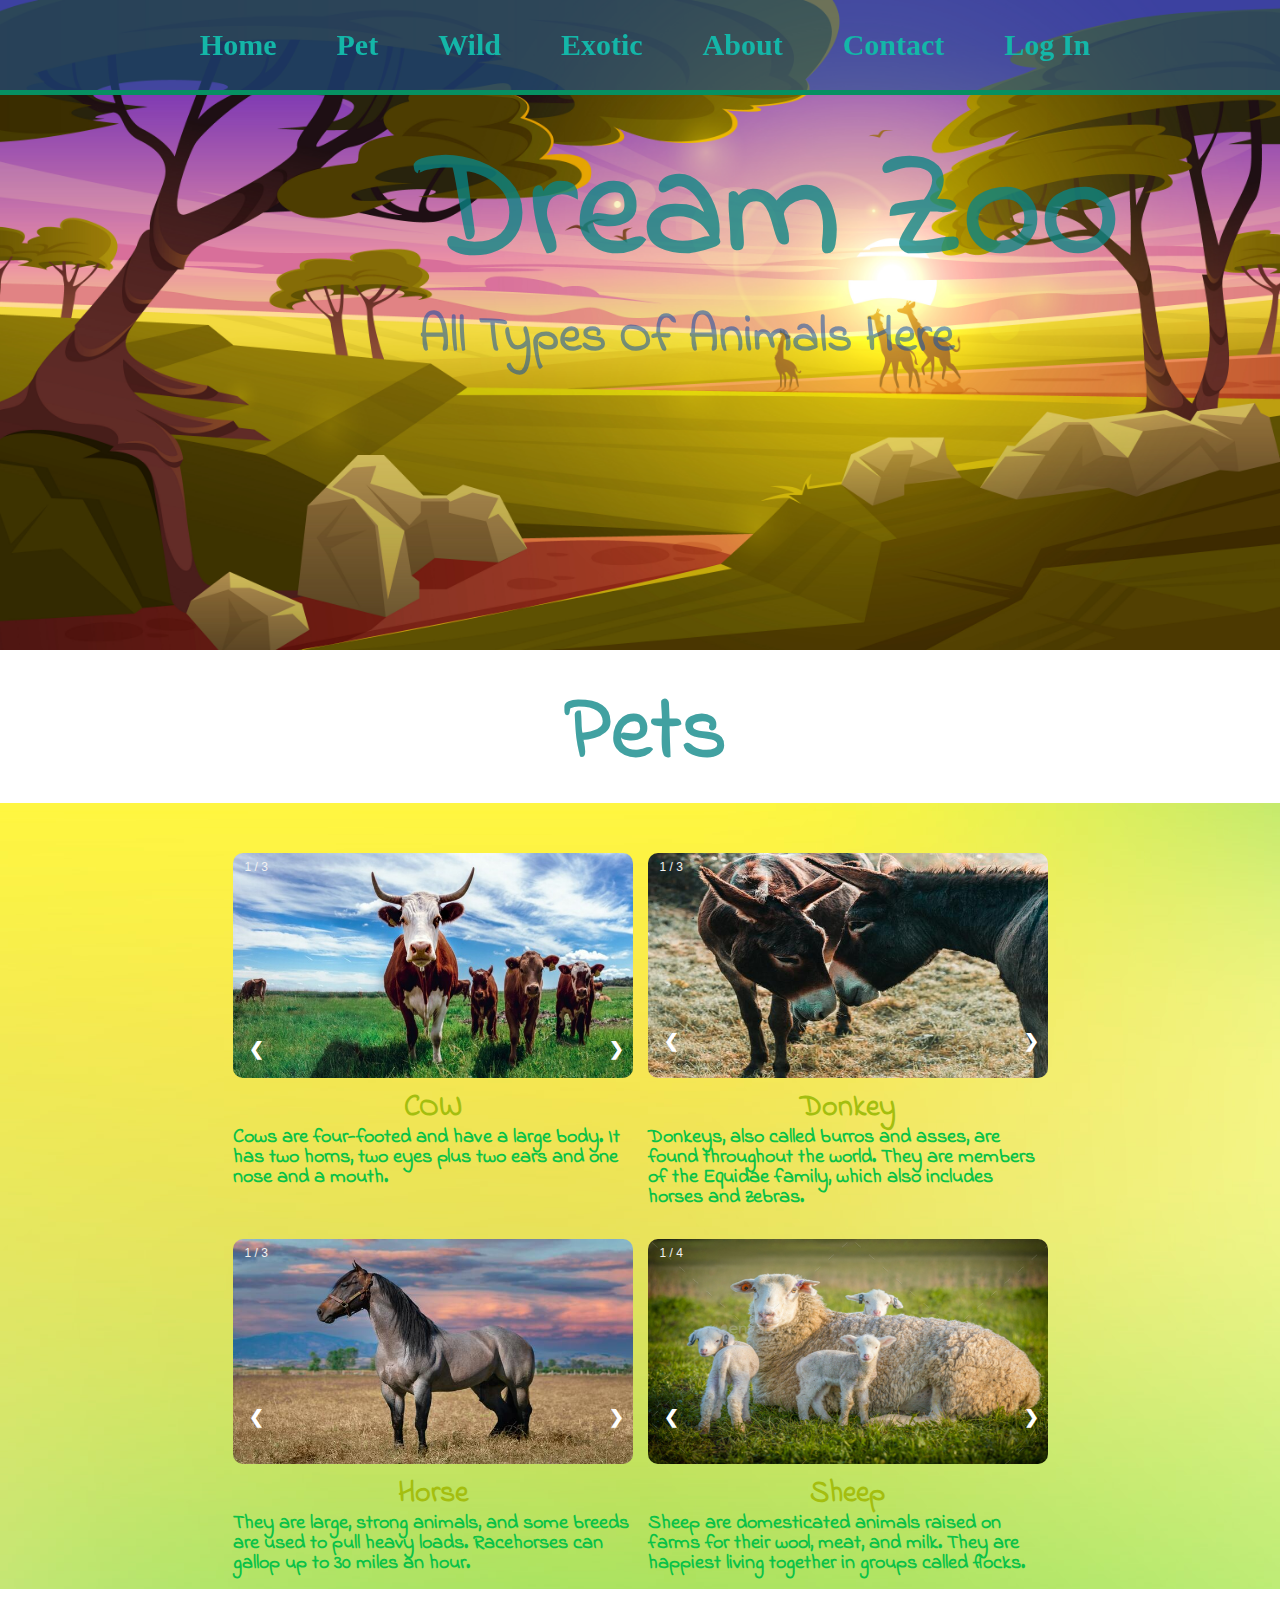
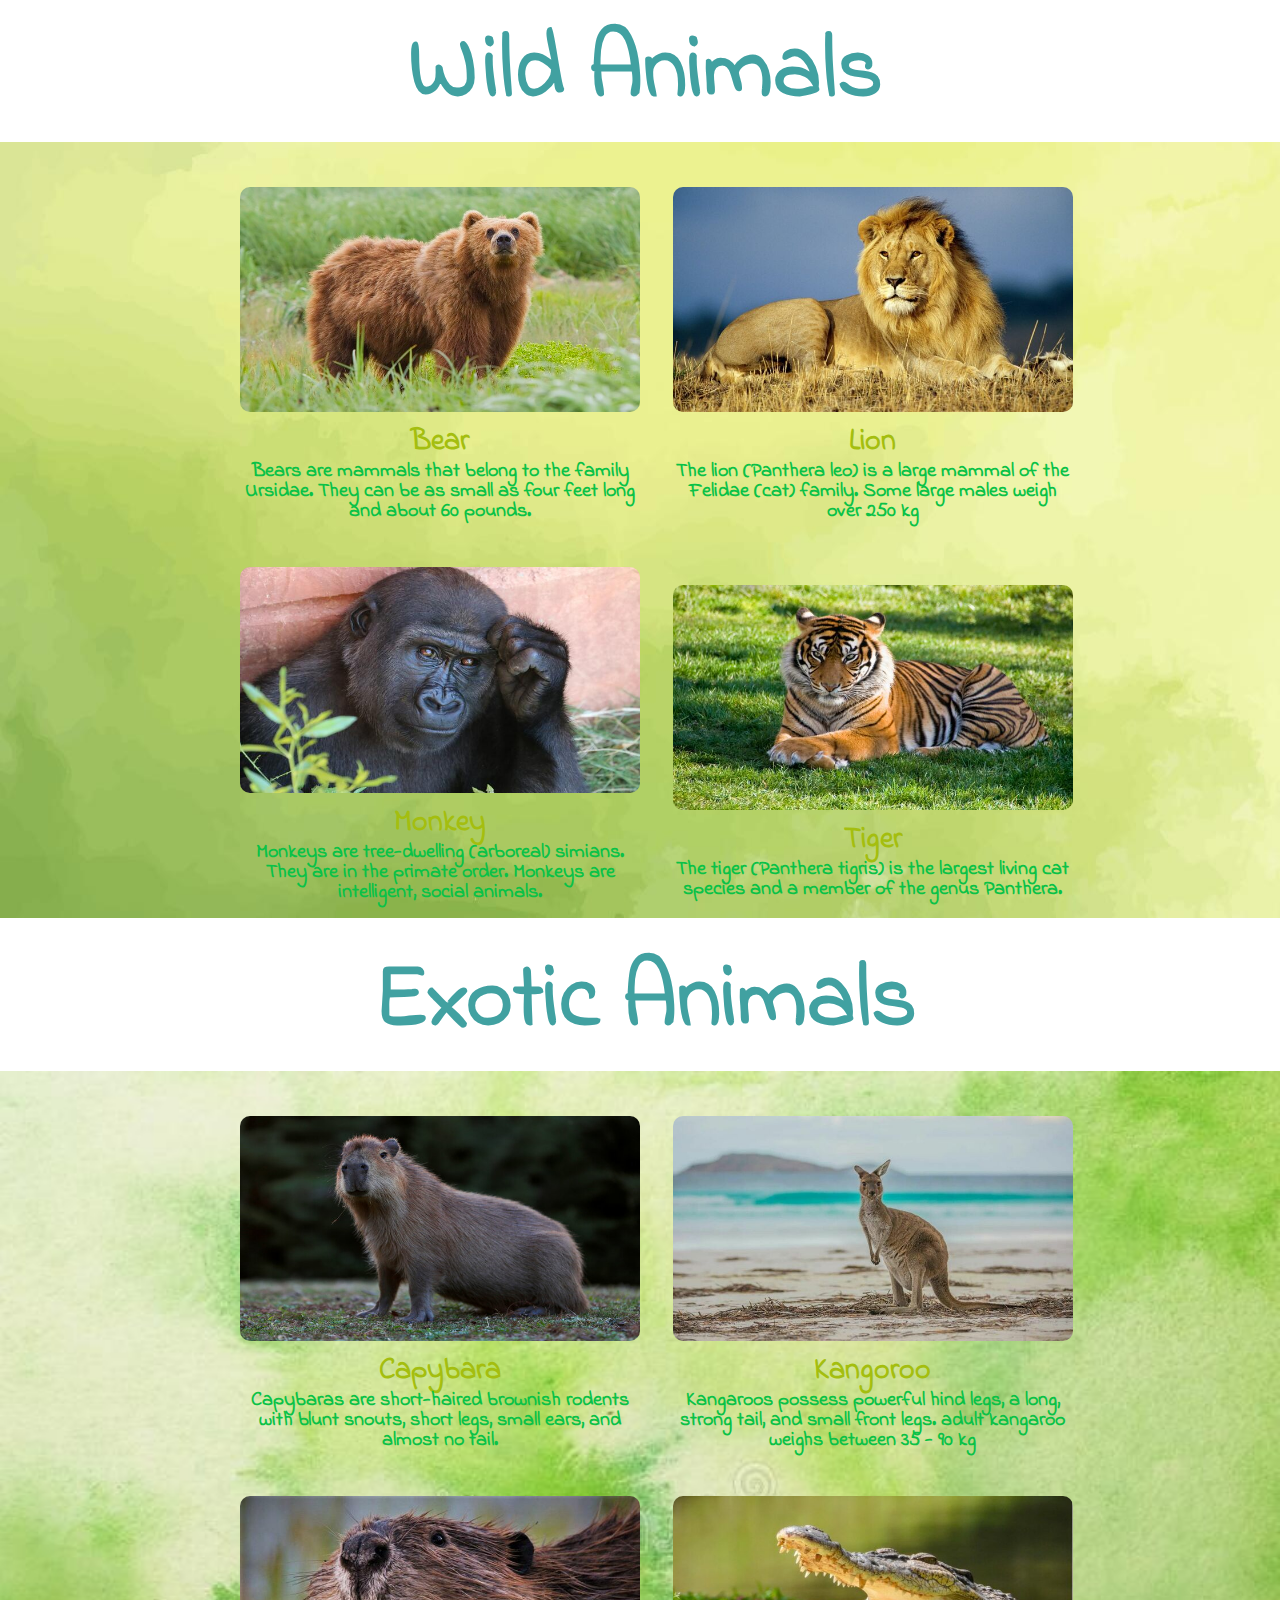
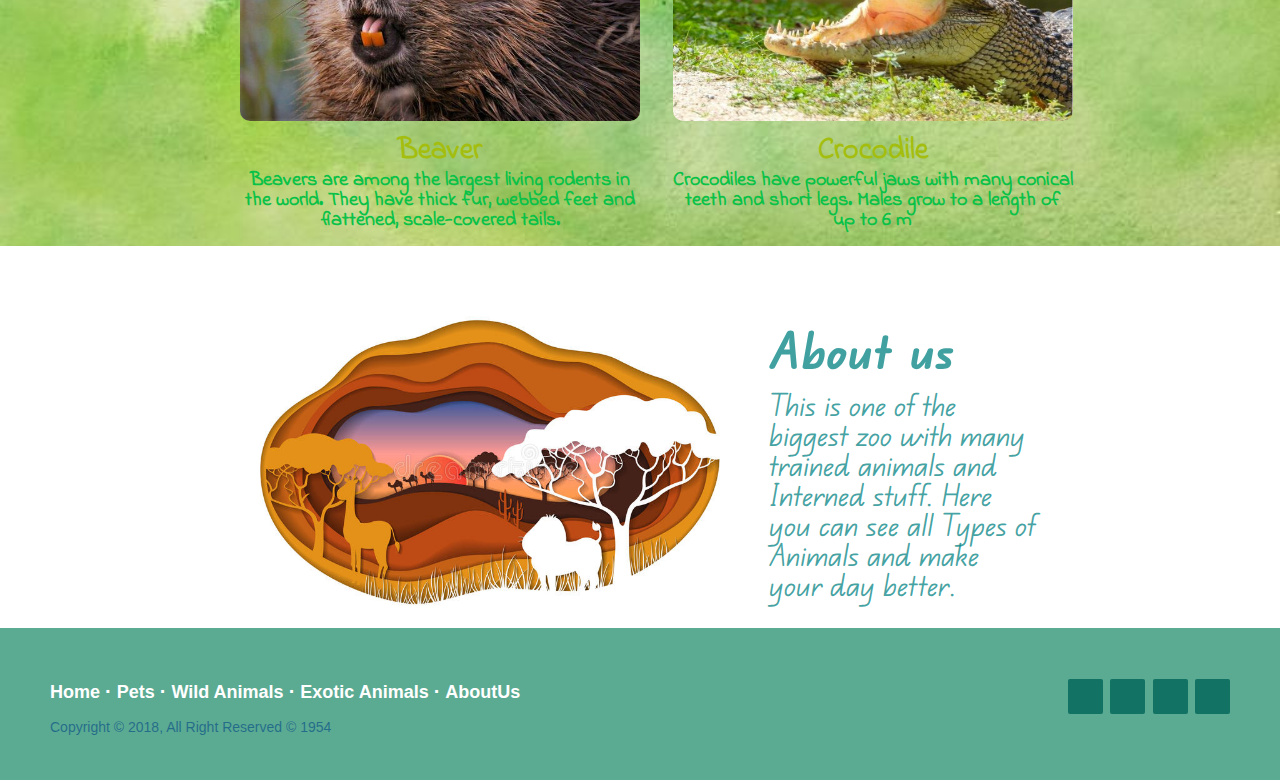
<file: index.html>
<!DOCTYPE html>
<html>
   <head>
      <meta name="viewport" content="width=device-width, initial-scale=1" />
      <meta charset="UTF-8" />
      <meta http-equiv="X-UA-Compatible" content="IE=edge" />
      <meta name="viewport" content="width=device-width, initial-scale=1.0" />
      <meta name="description" content="Dream Zoo" />
      <meta name="keywords" content="Zoo, Animals, Ticket" />
      <meta name="author" content="Tamazi" />
      <meta property="og:url" content="#" />
      <meta property="og:type" content="website" />
      <meta property="og:title" content="Dream Zoo" />
      <meta property="og:description" content="Buy tickets for cheapist price" />
      <title>Dream Zoo</title>
      <link rel="icon" href="images/zoo-logo.png" type="image/icon type">
      <meta
         property="og:image"
         content="images/zoo-logo.png"
         />
      <link
         rel="stylesheet"
         href="https://cdnjs.cloudflare.com/ajax/libs/font-awesome/6.1.1/css/all.min.css"
         integrity="sha512-KfkfwYDsLkIlwQp6LFnl8zNdLGxu9YAA1QvwINks4PhcElQSvqcyVLLD9aMhXd13uQjoXtEKNosOWaZqXgel0g=="
         crossorigin="anonymous"
         referrerpolicy="no-referrer"
         />
      <link rel="stylesheet" href="css/reset.css" />
      <link rel="stylesheet" href="css/fonts.css" />
      <link rel="stylesheet" href="css/style.css" />
      <link rel="stylesheet" href="css/responsive.css" />
   </head>
   <body>
   <section class="section-1">
      <header class="clearHeader">
         <div class="wrapper">
            <nav class="navigation">
               <ul id="menu" class="nav menu-ul">
                  <li>
                     <a class="nav-a" href="#home">Home</a>
                  </li>
                  <li>
                     <a class="nav-a" href="#pets">Pet</a>
                  </li>
                  <li>
                     <a class="nav-a" href="#wild">Wild </a>
                  </li>
                  <li>
                     <a class="nav-a" href="#exotic">Exotic</a>
                  </li>
                  <li>
                     <a class="nav-a" href="#aboutme">About</a>
                  </li>
                  <li>
                     <a class="nav-a" href="#footer">Contact </a>
                  </li>
                  <li>
                     <a class="nav-a" href="login.html">Log In</a>
                  </li>
                  
               </ul>
            </nav>
            <div id="burger-menu" class="burger-icon">
               <i class="fas fa-bars"></i>
            </div>
         </div>
      </header>
      <section id="home" class="textblock-section">
         <div class="text-block">
            <h1 class="textblock-h1">Dream Zoo</h1>
            <h2 class="textblock-h2">All Types Of Animals Here</h2>
         </div>
      </section>
   </section>

      <div id="pets" class="middle-text">
         <h2 class="middle-text-h2">Pets</h2>
      </div>
      <section class="middle-section">
         <div class="middle-section-devider">
            <div class="slideshow-container cow-contaner">
               <div class="mySlides fade animals">
                  <div class="numbertext">1 / 3</div>
                  <img src="images/pets/cow/cow4.jpg" alt="cow" style="width: 100%" />
               </div>
               <div class="mySlides fade animals">
                  <div class="numbertext">2 / 3</div>
                  <img src="images/pets/cow/cow2.jpg" alt="cow" style="width: 100%" />
               </div>
               <div class="mySlides fade animals">
                  <div class="numbertext">3 / 3</div>
                  <img src="images/pets/cow/cow3.jpg" alt="cow" style="width: 100%" />
               </div>
               <div class="mySlides fade animals">
                  <div class="numbertext">4 / 4</div>
                  <img src="images/pets/cow/cow5.jpg" alt="cow" style="width: 100%" />
               </div>
               <div class="cow-div">
                  <h1 class="cow-div-h1">COW</h1>
                  <p class="cow-paragraph">
                     Cows are four-footed and have a large body. It has two horns, two
                     eyes plus two ears and one nose and a mouth.
                  </p>
               </div>
               <a class="prev" onclick="plusSlides(-1)">❮</a>
               <a class="next" onclick="plusSlides(1)">❯</a>
            </div>
            <br />
            <div style="text-align: center">
               <span class="dot" onclick="currentSlide(1)"></span>
               <span class="dot" onclick="currentSlide(2)"></span>
               <span class="dot" onclick="currentSlide(3)"></span>
               <span class="dot" onclick="currentSlide(4)"></span>
            </div>
            <div>
               <div class="slideshow-container donkey-contaner">
                  <div class="mySlides2 fade animals">
                     <div class="numbertext">1 / 3</div>
                     <img
                        src="images/pets/donkey/donke.jpg"
                        alt="cow"
                        style="width: 100%"
                        />
                  </div>
                  <div class="mySlides2 fade animals">
                     <div class="numbertext">2 / 3</div>
                     <img
                        src="images/pets/donkey/donke2.jpg"
                        alt="cow"
                        style="width: 100%"
                        />
                  </div>
                  <div class="mySlides2 fade animals">
                     <div class="numbertext">3 / 3</div>
                     <img
                        src="images/pets/donkey/donke3.jpg"
                        alt="cow"
                        style="width: 100%"
                        />
                  </div>
                  <div class="mySlides2 fade animals">
                     <div class="numbertext">4 / 4</div>
                     <img
                        src="images/pets/donkey/donke4.jpg"
                        alt="cow"
                        style="width: 100%"
                        />
                  </div>
                  <div class="cow-div">
                     <h1 class="cow-div-h1">Donkey</h1>
                     <p class="cow-paragraph">
                        Donkeys, also called burros and asses, are found throughout the
                        world. They are members of the Equidae family, which also
                        includes horses and zebras.
                     </p>
                  </div>
                  <a class="prev" onclick="plusSlides2(-1)">❮</a>
                  <a class="next" onclick="plusSlides2(1)">❯</a>
               </div>
               <br />
               <div style="text-align: center">
                  <span class="dot2" onclick="currentSlide2(1)"></span>
                  <span class="dot2" onclick="currentSlide2(2)"></span>
                  <span class="dot2" onclick="currentSlide2(3)"></span>
                  <span class="dot2" onclick="currentSlide2(4)"></span>
               </div>
            </div>
         </div>
         <div class="middle-section-devider-2">
            <div class="slideshow-container horse-contaner">
               <div class="mySlides3 fade animals">
                  <div class="numbertext">1 / 3</div>
                  <img
                     src="images/pets/horse/horse.jpg"
                     alt="cow"
                     style="width: 100%"
                     />
               </div>
               <div class="mySlides3 fade animals">
                  <div class="numbertext">2 / 3</div>
                  <img
                     src="images/pets/horse/horse2.jpg"
                     alt="cow"
                     style="width: 100%"
                     />
               </div>
               <div class="mySlides3 fade animals">
                  <div class="numbertext">3 / 3</div>
                  <img
                     src="images/pets/horse/horse3.jpg"
                     alt="cow"
                     style="width: 100%"
                     />
               </div>
               <div class="mySlides3 fade animals">
                  <div class="numbertext">4 / 4</div>
                  <img
                     src="images/pets/horse/horse4.jpg"
                     alt="cow"
                     style="width: 100%"
                     />
               </div>
               <div class="cow-div">
                  <h1 class="cow-div-h1">Horse</h1>
                  <p class="cow-paragraph">
                     They are large, strong animals, and some breeds are used to pull
                     heavy loads. Racehorses can gallop up to 30 miles an hour.
                  </p>
               </div>
               <a class="prev" onclick="plusSlides3(-1)">❮</a>
               <a class="next" onclick="plusSlides3(1)">❯</a>
            </div>
            <br />
            <br />
            <div style="text-align: center">
               <span class="dot3" onclick="currentSlide3(1)"></span>
               <span class="dot3" onclick="currentSlide3(2)"></span>
               <span class="dot3" onclick="currentSlide3(3)"></span>
               <span class="dot3" onclick="currentSlide3(4)"></span>
            </div>
            <div class="slideshow-container sheep-contaner">
               <div class="mySlides4 fade animals">
                  <div class="numbertext">1 / 4</div>
                  <img
                     src="images/pets/sheep/sheep.jpg"
                     alt="cow"
                     style="width: 100%"
                     />
               </div>
               <div class="mySlides4 fade animals">
                  <div class="numbertext">2 / 4</div>
                  <img
                     src="images/pets/sheep/sheep2.jpg"
                     alt="cow"
                     style="width: 100%"
                     />
               </div>
               <div class="mySlides4 fade animals">
                  <div class="numbertext">3 / 4</div>
                  <img
                     src="images/pets/sheep/sheep3.jpg"
                     alt="cow"
                     style="width: 100%"
                     />
               </div>
               <div class="mySlides4 fade animals">
                  <div class="numbertext">4 / 4</div>
                  <img
                     src="images/pets/sheep/sheep4.jpg"
                     alt="cow"
                     style="width: 100%"
                     />
               </div>
               <div class="cow-div">
                  <h1 class="cow-div-h1">Sheep</h1>
                  <p class="cow-paragraph">
                     Sheep are domesticated animals raised on farms for their wool,
                     meat, and milk. They are happiest living together in groups called
                     flocks.
                  </p>
               </div>
               <a class="prev" onclick="plusSlides4(-1)">❮</a>
               <a class="next" onclick="plusSlides4(1)">❯</a>
            </div>
            <br />
            <div style="text-align: center">
               <span class="dot4" onclick="currentSlide4(1)"></span>
               <span class="dot4" onclick="currentSlide4(2)"></span>
               <span class="dot4" onclick="currentSlide4(3)"></span>
               <span class="dot4" onclick="currentSlide4(4)"></span>
            </div>
         </div>
      </section> 
      <div id="wild" class="middle-text">
         <h2 class="middle-text-h2">Wild Animals</h2>
      </div>
      <section class="section2">
         <div class="bear-wrapper">
            <div class="bear-div bear">
               <div class="bear-image-div">
                  <img class="bear-image" src="images/wild/bear/bear.jpg" alt="bear">
                  <h2 class="bear-h2">Bear</h2>
                  <p class="bear-paragraph">Bears are mammals that belong to the family Ursidae. They can be as small as four feet long and about 60 pounds.</p>
               </div>
               <div class="bear-div lion">
                  <div class="bear-image-div">
                     <img class="bear-image" src="images/wild/lion/lion.jpg" alt="bear">
                     <h2 class="bear-h2">Lion</h2>
                     <p class="bear-paragraph">The lion (Panthera leo) is a large mammal of the Felidae (cat) family. Some large males weigh over 250 kg</p>
                  </div>
               </div>
            </div>
         </div>
         <div class="bear-wrapper">
            <div class="bear-div monkey">
               <div class="bear-image-div">
                  <img class="bear-image" src="images/wild/monkey/monkey4.jpg" alt="bear">
                  <h2 class="bear-h2">Monkey</h2>
                  <p class="bear-paragraph monkey-paragraph">Monkeys are tree-dwelling (arboreal) simians. They are in the primate order. Monkeys are intelligent, social animals.</p>
               </div>
               <div class="bear-div tiger">
                  <div class="bear-image-div">
                     <img class="bear-image" src="images/wild/tiger/tiger2.jpg" alt="bear">
                     <h2 class="bear-h2">Tiger</h2>
                     <p class="bear-paragraph">The tiger (Panthera tigris) is the largest living cat species and a member of the genus Panthera.</p>
                  </div>
               </div>
            </div>
         </div>
      </section>
      <div id="exotic" class="middle-text">
         <h2 class="middle-text-h2">Exotic Animals</h2>
      </div>
      <section class="section2 section3">
         <div class="bear-wrapper">
            <div class="bear-div bear">
               <div class="bear-image-div">
                  <img class="bear-image" src="images/exotic/capybara/capybara.jpg" alt="bear">
                  <h2 class="bear-h2">Capybara</h2>
                  <p class="bear-paragraph">Capybaras are short-haired brownish rodents with blunt snouts, short legs, small ears, and almost no tail.</p>
               </div>
               <div class="bear-div lion">
                  <div class="bear-image-div">
                     <img class="bear-image" src="images/exotic/kangaroo/kangaroo.jpg" alt="bear">
                     <h2 class="bear-h2">Kangoroo</h2>
                     <p class="bear-paragraph">Kangaroos possess powerful hind legs, a long, strong tail, and small front legs. adult kangaroo weighs between 35 - 90 kg</p>
                  </div>
               </div>
            </div>
         </div>
         <div class="bear-wrapper">
         <div class="bear-div monkey">
            <div class="bear-image-div">
               <img class="bear-image" src="images/exotic/beaver/beaver.jpg" alt="bear">
               <h2 class="bear-h2">Beaver</h2>
               <p class="bear-paragraph beaver-pargraph">Beavers are among the largest living rodents in the world. They have thick fur, webbed feet and flattened, scale-covered tails.</p>
            </div>
            <div class="bear-div tiger">
               <div class="bear-image-div">
                  <img class="bear-image" src="images/exotic/crocodile/corocodile.jpg" alt="bear">
                  <h2 class="bear-h2">Crocodile</h2>
                  <p class="bear-paragraph crocodile-paragraph">Crocodiles have powerful jaws with many conical teeth and short legs. Males grow to a length of up to 6 m</p>
               </div>
            </div>
         </div>
         </div>
      </section>

      <section  id="aboutme" class="about-me">

        <div class="about-me-div">
           <div class="image-wrapper">
          <img src="images/zoo-drawing1.jpg" alt="drawing" class="about-img">
          </div>
          <div class="text-wrapper">
          <h2 class="about-h2">About us</h2>
          <p class="about-paragraph">This is one of the biggest zoo with many trained animals and Interned stuff. Here you can see all Types of Animals and make your day better.</p>
        </div>
          </div>

      </section>

		<footer class="footer-distributed" id="footer">

			<div class="footer-right">

				<a href="https://www.facebook.com/zoo" target="_blank"><i class="fa-brands fa-facebook-square"></i></a>
				<a href="https://twitter.com/ColumbusZoo" target="_blank"><i class="fa-brands fa-twitter-square"></i></a>
				<a href="https://www.linkedin.com/?trk=people-guest_nav-header-logo" target="_blank"><i class="fa-brands fa-linkedin"></i></a>
				<a href="https://github.com/LeqsoTigishvili/Zoo-Project" target="_blank"><i class="fa-brands fa-github-square"></i></a>

			</div>

			<div class="footer-left">

				<p class="footer-links">
					<a class="link-1" href="#">Home</a>

					<a href="#pets">Pets</a>

					<a href="#wild">Wild Animals</a>

					<a href="#exotic">Exotic Animals</a>

					<a href="#aboutus">AboutUs</a>

				</p>

				<p id="footertext">Copyright © 2018, All Right Reserved &copy; 1954</p>

			</div>

		</footer>

      <script src="js/script.js"></script>


      

   </body>
</html>
</file>
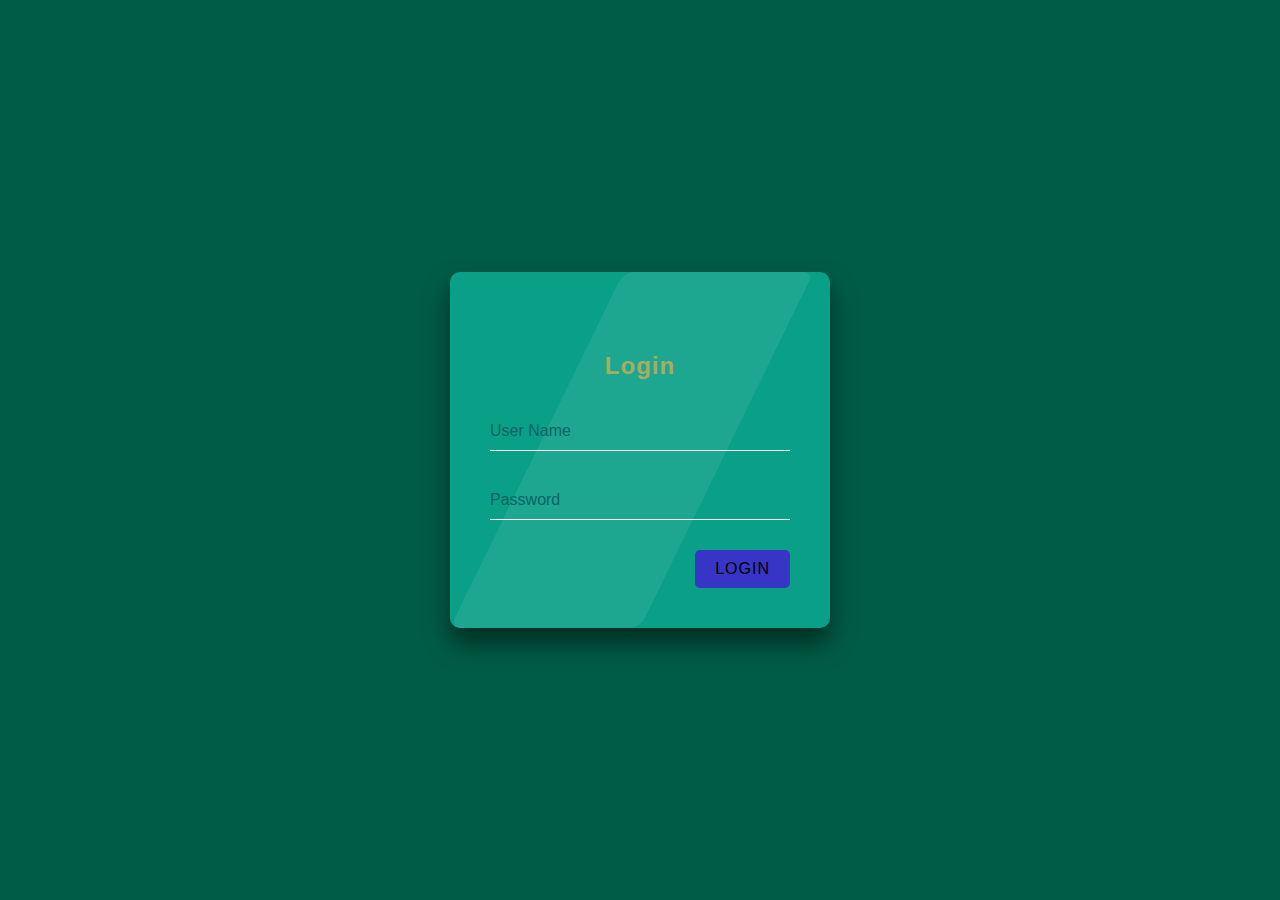
<file: login.html>
<!DOCTYPE html>
<html lang="en">
  <head>
    <meta charset="UTF-8" />
    <meta name="viewport" content="width=device-width, initial-scale=1.0" />
    <meta http-equiv="X-UA-Compatible" content="ie=edge" />
    <link rel="stylesheet" href="css/login.css" />
    <title>Login Form Demo</title>
  </head>
  <body>
    <div class="color">
    <div class="login-wrapper">
      <form action="" class="form">
        <h2>Login</h2>
        <div class="input-group">
          <input type="text" name="loginUser" id="loginUser" required />
          <label for="loginUser">User Name</label>
        </div>
        <div class="input-group">
          <input
            type="password"
            name="loginPassword"
            id="loginPassword"
            required
          />
          <label for="loginPassword">Password</label>
        </div>
        <input type="submit" value="Login" class="submit-btn" />
      </form>
    </div>
  </div>
  </body>
</html>
</file>
<file: css/fonts.css>
@import url('https://db.onlinewebfonts.com/c/69fb878004f3e9894b8df7c58d6c07e0?family=ZooeySolid');
@import url('https://fonts.googleapis.com/css2?family=Barlow:ital,wght@1,200&display=swap');
@import url('https://fonts.googleapis.com/css2?family=Dosis:wght@300;400&display=swap');
@import url('https://fonts.googleapis.com/css2?family=Indie+Flower&display=swap');
@import url('https://fonts.googleapis.com/css2?family=Cormorant:wght@400;500&display=swap');
@import url('https://fonts.googleapis.com/css2?family=Edu+QLD+Beginner:wght@400;500&display=swap')
</file>
<file: css/style.css>
/* added fonts */

@import url('https://db.onlinewebfonts.com/c/69fb878004f3e9894b8df7c58d6c07e0?family=ZooeySolid');
@import url('https://fonts.googleapis.com/css2?family=Barlow:ital,wght@1,200&display=swap');
@import url('https://fonts.googleapis.com/css2?family=Dosis:wght@300;400&display=swap');
@import url('https://fonts.googleapis.com/css2?family=Indie+Flower&display=swap');
@import url('https://fonts.googleapis.com/css2?family=Cormorant:wght@400;500&display=swap');
@import url('https://fonts.googleapis.com/css2?family=Edu+QLD+Beginner:wght@400;500&display=swap');




/* added variables */

:root{

    --skin-color: #FBAB7E;
    --yellow: #F4D03F;
    --green: #85FFBD;
}



/* header starts */
/* navigation starts */

*{  
  border: none;
  scroll-behavior: smooth;

}
body{
  overflow-x: hidden;
}
*:focus {
  outline: none;
  border: none;
}
.section-1{
  width: 100%;
  background-size: cover;
  height: 650px;
  background-position: center;
  position: relative;
  background-image: url(../images/background1.jpg);
}
.wrapper{
  width: 100%;
  display: -webkit-box;
  display: -ms-flexbox;
  display: flex;
  -ms-flex-pack: distribute;
      justify-content: space-around;
  -webkit-box-align: center;
      -ms-flex-align: center;
          align-items: center;
}   

.clearHeader{
  position: fixed;
  top: 0;
  left: 0;
  width: 100%;
  padding: 30px;
  -webkit-transition: 500ms;
  -o-transition: 500ms;
  transition: 500ms;
  z-index: 999;
  background-color: rgba(28, 79, 145, 0.603);
  outline: 5px outset #0ce49c;
  outline-offset: 0px;


}

.nav{
  display: -webkit-box;
  display: -ms-flexbox;
  display: flex;

}
.nav a{
  font-size: 30px;
  font-weight: 800;
  font-family: 'ZooeySolid';
  text-decoration: none;
  color: rgb(20, 182, 168);
  padding: 10px 1px;
  margin-left: 10px;
  border-bottom: 3px solid transparent;
  -webkit-transition: 500ms;
  -o-transition: 500ms;
  transition: 500ms;
  padding-right: 25px;
  padding-left: 25px;
}

a.active{
  color: #fac564;
  border-color: #fac564;
}
nav a:hover{
  border-color: #61c71dd3;
}
.burger-icon {
  display: none;
}

.text-block{
   
  position: absolute;
  top: 20%;
  left:30%;
  
}
.textblock-h1, .textblock-h2, .middle-text-h2{
  font-weight: bold;
  font-family: 'Indie Flower';
  text-decoration: none;
  color: rgba(8, 133, 133, 0.767);
  padding: 10px 1px;
  margin-left: 10px;
  border-bottom: 3px solid transparent;
  -webkit-transition: 500ms;
  -o-transition: 500ms;
  transition: 500ms;
  padding-right: 25px;
  padding-left: 25px;

}
.textblock-h1{
  font-size: 150px;
}
.textblock-h2{
  font-size: 50px;
  color:  rgba(12, 75, 170, 0.534);
}
.middle-text{
  display: flex;
  justify-content: center;
  padding-top: 30px;
}
.middle-text-h2{
  padding-right: 0px;
  padding-left: 0px;
  font-size: 90px;
}
/* navigation ends */
/* header ends */
/* body starts */
/* slick slider starts */
* {
  box-sizing: border-box;
}
body {
  font-family: Verdana, sans-serif;
  margin: 0;
}
.middle-section, .section2{

  margin-top: 10px;
  background-image: url(../images/back.jpg);
  background-repeat: repeat;
  
  
  


}
.middle-section-devider, .middle-section-devider-2{
  display: flex;
  justify-content: center;
}
.middle-section-devider{
  padding-top: 50px;
}

.mySlides{
  display: none;
}
img {
  vertical-align: middle;
  -webkit-border-radius: 10px;
  -moz-border-radius: 10px;
  border-radius: 10px;
}
.cow-div{
  display: flex;
  justify-content: center;
  width: 400px;
  flex-direction: column;
  align-items: center;
  margin-top: 15px;
  padding-bottom: 15px;

}

.cow-div-h1, .bear-h2{
  font-size: 30px;
  font-weight: bold;
  font-family: 'Indie Flower';
  text-decoration: none;
  color: rgb(164, 190, 15);
}
.cow-paragraph, .bear-paragraph{
  font-size: 20px;
  font-weight: bold;
  font-family: 'Indie Flower';
  text-decoration: none;
  color: rgb(10, 194, 71);
  margin-top: 5px;
}
/* Slideshow container */
.slideshow-container {
  position: relative;

}
.animals{
  width: 400px;
  height: auto;
}

/* Next & previous buttons */
.prev,
.next {
  cursor: pointer;
  position: absolute;
  top: 35%;
  width: auto;
  padding: 16px;
  margin-top: -22px;
  color: white;
  font-weight: bold;
  font-size: 18px;
  transition: 0.6s ease;
  border-radius: 0 3px 3px 0;
  user-select: none;
}

/* Position the "next button" to the right */
.next {
  left: 360px;
  border-radius: 3px 0 0 3px;
}

/* On hover, add a black background color*/
.prev:hover,
.next:hover {
  background-color: rgba(0, 0, 0, 0.8);
}

/* Caption text */
.text {
  color: #f2f2f2;
  font-size: 15px;
  padding: 8px 12px;
  position: absolute;
  bottom: 8px;
  width: 100%;
  text-align: center;
}

/* Number text (1/3 etc) */
.numbertext {
  color: #f2f2f2;
  font-size: 12px;
  padding: 8px 12px;
  position: absolute;
  top: 0;
}

/* The dots/bullets/indicators */

/* added pseudo class hover on active as well as dot */
.active,
.dot:hover  {
  background-color: #717171;
}

/* Fading animation */
.fade {
  animation-name: fade;
  animation-duration: 1.5s;
}

@keyframes fade {
  from {
    opacity: 0.4;
  }
  to {
    opacity: 1;
  }
}
/* 4 box starts */
.cow-contaner, .horse-contaner{
   padding-right: 45px;
}
.monkey-paragraph, .beaver-pargraph, .crocodile-paragraph{
  padding-bottom: 15px;
}
/* 4 box ends */
/* new boxes starts */
.section2{
  background-image: url(../images/back1.jpg);
  background-repeat: repeat;

}
.section3{
  background-image: url(../images/back2.jpg);
  background-size: cover;
  
  
}
.bear-wrapper{
  display: flex;
  justify-content: center;
  padding-top: 45px;
}
.bear-div{
  display: flex;
  width: 400px;
  justify-content: center;
  align-items: center;
  text-align: center;
  

}
.bear-image{

   width: 400px;
}
.bear-h2{

   padding-top: 15px;

}
.lion{
  padding-left: 65px;
}
.tiger{
  padding-left: 65px;
}
/* divs end */
/* aboutme starts */
.about-me-div{
  display: flex;
  margin-top: 50px;
  justify-content: center;
  align-items: center;
  
}
.about-img{
  width: 500px;
  height: auto;
  
}
.image-wrapper{
  display: flex;
  
}
.text-wrapper{
  display: flex;
  flex-direction: column;
  width: 300px;
  padding-left: 30px;
}
.about-h2{

  font-size: 50px;
  font-weight: bold;
  font-family: 'Edu QLD Beginner';
  text-decoration: none;
  color: rgba(8, 133, 133, 0.767);;

}
.about-paragraph{
  font-size: 30px;
  font-family: 'Edu QLD Beginner';
  text-decoration: none;
  color: rgba(8, 133, 133, 0.767);;
  margin-top: 15px;
}
  /* footer starts */
  .footer-distributed {
    background-color: #1b8867b7;
    box-shadow: 0 1px 1px 0 rgba(0, 0, 0, 0.12);
    box-sizing: border-box;
    width: 100%;
    text-align: left;
    font: normal 16px sans-serif;
    padding: 45px 50px;
  }
  
  .footer-distributed .footer-left p {
    color: #8f9296;
    font-size: 14px;
    margin: 0;
  }
  /* Footer links */
  
  .footer-distributed p.footer-links {
    font-size: 18px;
    font-weight: bold;
    color: #ffffff;
    margin: 0 0 10px;
    padding: 0;
    transition: ease .25s;
  }
  
  .footer-distributed p.footer-links a {
    display: inline-block;
    line-height: 1.8;
    text-decoration: none;
    color: inherit;
    transition: ease .25s;
  }
  
  .footer-distributed .footer-links a:before {
    content: "·";
    font-size: 20px;
    left: 0;
    color: #fff;
    display: inline-block;
    padding-right: 5px;
  }
  
  .footer-distributed .footer-links .link-1:before {
    content: none;
  }
  
  .footer-distributed .footer-right {
    float: right;
    margin-top: 6px;
    max-width: 180px;
  }
  
  .footer-distributed .footer-right a {
    display: inline-block;
    width: 35px;
    height: 35px;
    background-color: #096b5ee3;
    border-radius: 2px;
    font-size: 20px;
    color: #ffffff;
    text-align: center;
    line-height: 35px;
    margin-left: 3px;
    transition:all .25s;
  }
  
  .footer-distributed .footer-right a:hover{transform:scale(1.1); -webkit-transform:scale(1.1);}
  
  .footer-distributed p.footer-links a:hover{text-decoration:underline;}

  .p-footer {
    color: #1e2e74af;
  }
  
  
#footertext {
  color: #185f88d0;
}


.mySlides{
  display: none;
}
img {
  vertical-align: middle;
}

/* Slideshow container */
.slideshow-container {
  position: relative;

}
.animals{
  width: 400px;
  height: auto;
}

/* Next & previous buttons */
.prev,
.next {
  cursor: pointer;
  position: absolute;
  top: 50%;
  width: auto;
  padding: 16px;
  margin-top: -22px;
  color: white;
  font-weight: bold;
  font-size: 18px;
  transition: 0.6s ease;
  border-radius: 0 3px 3px 0;
  user-select: none;
}

/* Position the "next button" to the right */
.next {
  left: 360px;
  border-radius: 3px 0 0 3px;
}

/* On hover, add a black background color*/
.prev:hover,
.next:hover {
  background-color: rgba(6, 102, 70, 0.432);
}

/* Caption text */
.text {
  color: #f2f2f2;
  font-size: 15px;
  padding: 8px 12px;
  position: absolute;
  bottom: 8px;
  width: 100%;
  text-align: center;
}

/* Number text (1/3 etc) */
.numbertext {
  color: #f2f2f2;
  font-size: 12px;
  padding: 8px 12px;
  position: absolute;
  top: 0;
}

/* The dots/bullets/indicators */


.active,
.dot:hover {
  background-color: #0ea6b198;
}

/* Fading animation */
.fade {
  animation-name: fade;
  animation-duration: 1.5s;
}

@keyframes fade {
  from {
    opacity: 0.4;
  }
  to {
    opacity: 1;
  }
}
/* 4 box starts */
.cow-contaner, .horse-contaner{
   padding-right: 15px;
}
</file>
<file: css/responsive.css>
@media only screen and (max-width: 600px) {
  .footer-distributed .footer-left, .footer-distributed .footer-right {
    text-align: center;
  }
  .footer-distributed .footer-right {
    float: none;
    margin: 0 auto 20px;
  }
  .footer-distributed .footer-left p.footer-links {
    line-height: 1.8;
  }
}




@media only screen and (max-width: 300px) {
    .prev,
    .next,
    .text {
      font-size: 11px;
    }
  }
</file>
<file: css/login.css>
* {
    margin: 0;
    padding: 0;
    box-sizing: border-box;
  }
  .color {
    background-image: url(../images/logospec.png);
    background-position: center;
  }
  body {
    background-size: cover;
    font-family: sans-serif;
  }
  .login-wrapper {
    height: 100vh;
    width: 100vw;
    display: flex;
    justify-content: center;
    align-items: center;
  }
  .form {
    position: relative;
    width: 100%;
    max-width: 380px;
    padding: 80px 40px 40px;
    background: rgba(11, 168, 142, 0.904);
    border-radius: 10px;
    color: rgb(11, 98, 104);
    box-shadow: 0 15px 25px rgba(0, 0, 0, 0.5);
  }
  .form::before {
    content: "";
    position: absolute;
    top: 0;
    left: 0;
    width: 50%;
    height: 100%;
    background: rgba(255, 255, 255, 0.08);
    transform: skewX(-26deg);
    transform-origin: bottom left;
    border-radius: 10px;
    pointer-events: none;
  }
  .form img {
    position: absolute;
    top: -50px;
    left: calc(50% - 50px);
    width: 100px;
    background: rgba(20, 82, 197, 0.8);
    border-radius: 50%;
  }
  .form h2 {
    text-align: center;
    letter-spacing: 1px;
    margin-bottom: 2rem;
    color: rgba(226, 169, 62, 0.705);
  }
  .form .input-group {
    position: relative;
  }
  .form .input-group input {
    width: 100%;
    padding: 10px 0;
    font-size: 1rem;
    letter-spacing: 1px;
    margin-bottom: 30px;
    border: none;
    border-bottom: 1px solid #fff;
    outline: none;
    background-color: transparent;
    color: inherit;
  }
  .form .input-group label {
    position: absolute;
    top: 0;
    left: 0;
    padding: 10px 0;
    font-size: 1rem;
    pointer-events: none;
    transition: 0.3s ease-out;
  }
  .form .input-group input:focus + label,
  .form .input-group input:valid + label {
    transform: translateY(-18px);
    color: white;
    font-size: 0.8rem;
  }
  .submit-btn {
    display: block;
    margin-left: auto;
    border: none;
    outline: none;
    background: #3735c5;
    font-size: 1rem;
    text-transform: uppercase;
    letter-spacing: 1px;
    padding: 10px 20px;
    border-radius: 5px;
    cursor: pointer;
  }
  .forgot-pw {
    color: inherit;
  }
  
  #forgot-pw {
    position: absolute;
    display: flex;
    justify-content: center;
    align-items: center;
    top: 0;
    left: 0;
    right: 0;
    height: 0;
    z-index: 1;
    background: #fff;
    opacity: 0;
    transition: 0.6s;
  }
  #forgot-pw:target {
    height: 100%;
    opacity: 1;
  }
  .close {
    position: absolute;
    right: 1.5rem;
    top: 0.5rem;
    font-size: 2rem;
    font-weight: 900;
    text-decoration: none;
    color: inherit;
  }
</file>
